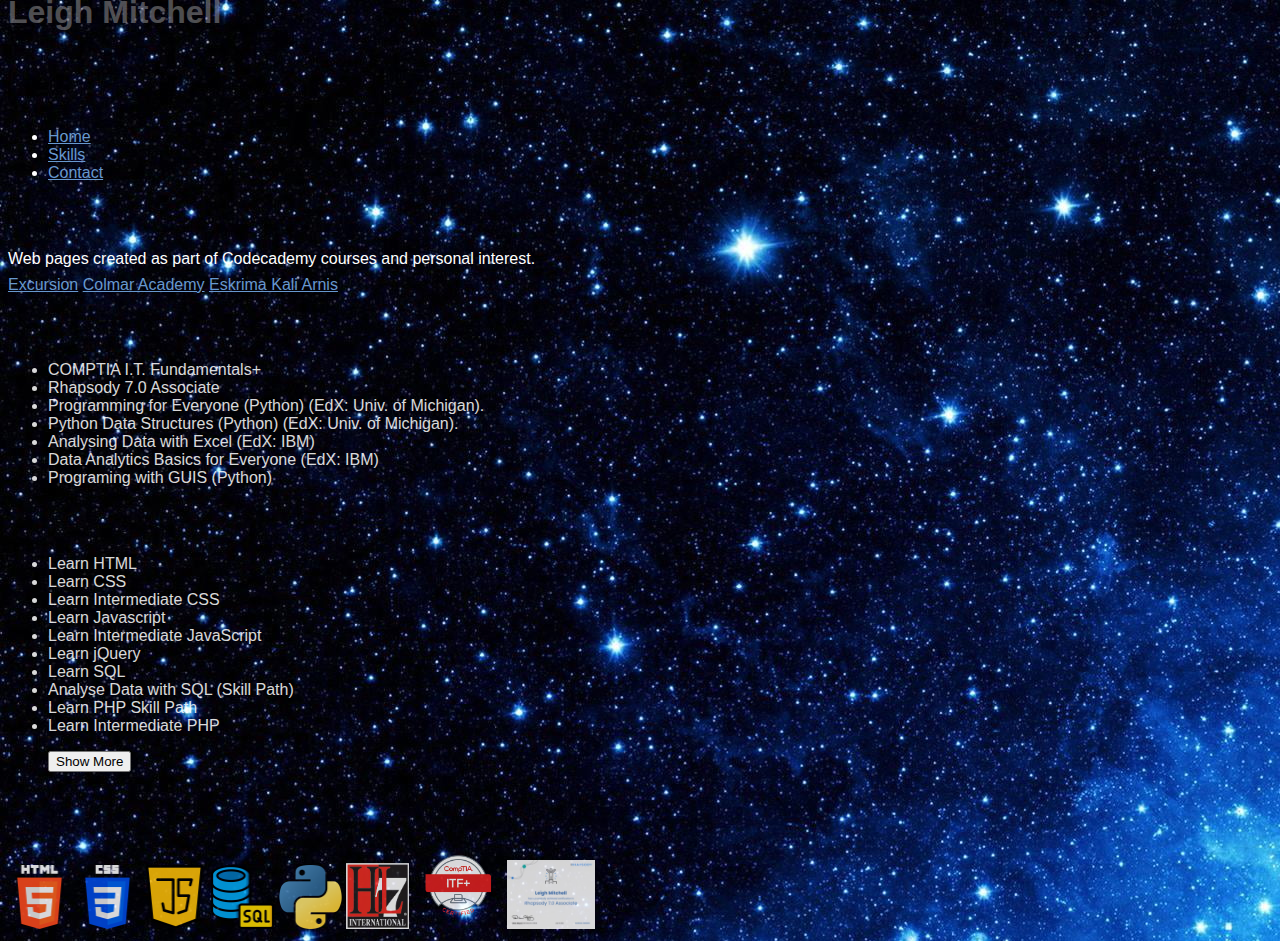
<file: index.html>
<!DOCTYPE html>
<html lang="en">
    <head>
        <meta charset="UTF-8">
        <meta http-equiv="X-UA-Compatible" content="IE=edge">
        <meta name="viewport" content="width=device-width, initial-scale=1.0">
        <meta name="keywords" content="Portfolio">
        <meta name="description" content="Webpage for portfolio project">
        <link href="CSS/main.css" type="text/css" rel="stylesheet">
        <link rel="stylesheet" href="./jquery-ui-1.13.2.custom/jquery-ui.min.css">
        <script src="./jquery-ui-1.13.2.custom/external/jquery/jquery.js"></script>
        <script src="./jquery-ui-1.13.2.custom/jquery-ui.js"></script>
        <title>Portfolio Project</title>
    </head>

    <body>
        <header>
            <h1 id="name">Leigh Mitchell</h1>
            <h2 class="headings">Portfolio Project</h2>
        </header>

        <nav>
            <ul>
                <li><a href="./index.html">Home</a></li>
                <li><a href="./skills.html">Skills</a></li>
                <li><a href="./contact.html">Contact</a></li>
            </ul>
        </nav>

        <div>
            <h2 class="headings">Links</h2>
            <p>Web pages created as part of Codecademy courses and personal interest.</p>
            <a href="https://ldwm.github.io/git_excursion/">Excursion</a>

            <a href="https://ldwm.github.io/ColmarAcademy/">Colmar Academy</a>

            <a href="https://ldwm.github.io/EskrimaKaliArnis/">Eskrima Kali Arnis</a>
        </div>

        <div>
            <h2 class="headings">IT Qualifications</h2>
            <ul class="mainList">
                <li>COMPTIA I.T. Fundamentals+</li>
                <li>Rhapsody 7.0 Associate</li>
                <li>Programming for Everyone (Python) (EdX: Univ. of Michigan).</li>
                <li>Python Data Structures (Python) (EdX: Univ. of Michigan).</li>
                <li>Analysing Data with Excel (EdX: IBM)</li>
                <li>Data Analytics Basics for Everyone (EdX: IBM)</li>
                <li>Programing with GUIS (Python)</li>
            </ul>
        </div>

        <div>
            <h2 class="headings">Codecademy Courses</h2>
            <ul class="mainList">
                <li>Learn HTML</li>
                <li>Learn CSS</li>
                <li>Learn Intermediate CSS</li>
                <li>Learn Javascript</li>
                <li>Learn Intermediate JavaScript</li>
                <li>Learn jQuery</li>
                <li>Learn SQL</li>
                <li>Analyse Data with SQL (Skill Path)</li>
                <li>Learn PHP Skill Path</li>
                <li>Learn Intermediate PHP</li>
            </ul>
            <button id="moreCoursesBtn" class="togglebtn">Show More</button>
            <ul id="moreCodecademycourses">
                <li>Building Interactive JavaScript Websites Course</li>
                <li>Learn JavaScript: Asynchronous Programming</li>
                <li>Learn CSS: Transitions and Animations</li>
                <li>Learn Color Design</li>
                <li>Intro to Generative AI</li>
                <li>How to Analyze Business Metrics with SQL Course</li>
            </ul>
        </div>

        <div>
            <h2 class="headings">Skills</h2>
            <div class="mainList">
                <img src="./Resources/html-5.png" class="langlogo" alt="HTML5 Logo" title="HTML5">
                <img src="./Resources/css-3.png" class="langlogo" alt="CSS3 Logo" title="CSS">
                <img src="./Resources/java-script (1).png" class="langlogo" alt="JavaScript Logo" title="JavaScript">
                <img src="./Resources/database.png" class="langlogo" alt="SQL Logo" title="SQL">
                <img src="./Resources/python.png" class="langlogo" alt="Python Logo" title="Python">
                <img src="./Resources/hl7logo.png" class="langlogo" alt="HL7 Logo" title="HL7">
                <img src="./Resources/comptia-it-fundamentals-itf-certification.png" id="comptialogo" alt="Comptia ITF+ Logo" title="Comptia ITF+">
                <img src="./Resources/RhapsodyCert.png" id="RhapsodyLogo" alt="Rhapsody 7.0 Certificate" title="Rhapsody 7.0 Certified">
            </div>
        </div>

        <script type="text/javascript" src="./Javascript/main.js"></script>
    </body>

</html>
</file>
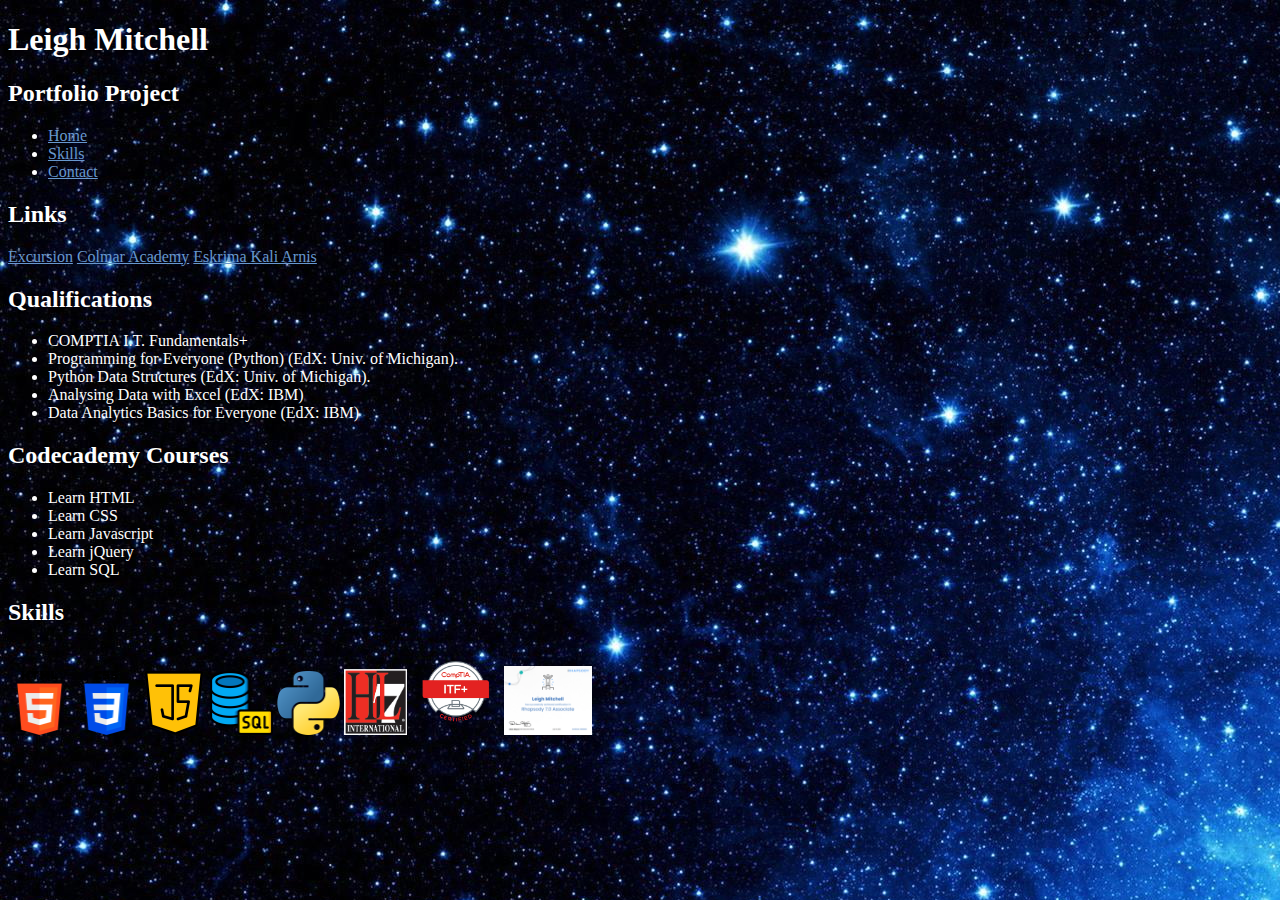
<file: git_portfolio/index.html>
<!DOCTYPE html>
<html lang="en">
    <head>
        <meta charset="UTF-8">
        <meta http-equiv="X-UA-Compatible" content="IE=edge">
        <meta name="viewport" content="width=device-width, initial-scale=1.0">
        <meta name="keywords" content="Portfolio">
        <meta name="description" content="Webpage for portfolio project">
        <link href="CSS/main.css" type="text/css" rel="stylesheet">
        <title>Portfolio Project</title>
    </head>

    <body>
        <header>
            <h1>Leigh Mitchell</h1>
            <h2>Portfolio Project</h2>
        </header>

        <nav>
            <ul>
                <li><a href="./index.html">Home</a></li>
                <li><a href="./skills.html">Skills</a></li>
                <li><a href="./contact.html">Contact</a></li>
            </ul>
        </nav>

        <div>
            <h2>Links</h2>
        <a href="https://ldwm.github.io/git_excursion/">Excursion</a>

        <a href="https://ldwm.github.io/ColmarAcademy/">Colmar Academy</a>

        <a href="https://ldwm.github.io/EskrimaKaliArnis/">Eskrima Kali Arnis</a>
        </div>

        <div>
            <h2>Qualifications</h2>
            <ul>
                <li>COMPTIA I.T. Fundamentals+</li>
                <li>Programming for Everyone (Python) (EdX: Univ. of Michigan).</li>
                <li>Python Data Structures (EdX: Univ. of Michigan).</li>
                <li>Analysing Data with Excel (EdX: IBM)</li>
                <li>Data Analytics Basics for Everyone (EdX: IBM)</li>
            </ul>
        </div>

        <div>
            <h2>Codecademy Courses</h2>
            <ul>
                <li>Learn HTML</li>
                <li>Learn CSS</li>
                <li>Learn Javascript</li>
                <li>Learn jQuery</li>
                <li>Learn SQL</li>
            </ul>
        </div>

        <div>
            <h2>Skills</h2>
            <div>
                <img src="./Resources/html-5.png" class="langlogo">
                <img src="./Resources/css-3.png" class="langlogo">
                <img src="./Resources/java-script (1).png" class="langlogo">
                <img src="./Resources/database.png" class="langlogo">
                <img src="./Resources/python.png" class="langlogo">
                <img src="./Resources/hl7logo.png" class="langlogo">
                <img src="./Resources/comptia-it-fundamentals-itf-certification.png" id="comptialogo">
                <img src="./Resources/RhapsodyCert.png" id="RhapsodyLogo">
            </div>
        </div>


    </body>

</html>
</file>
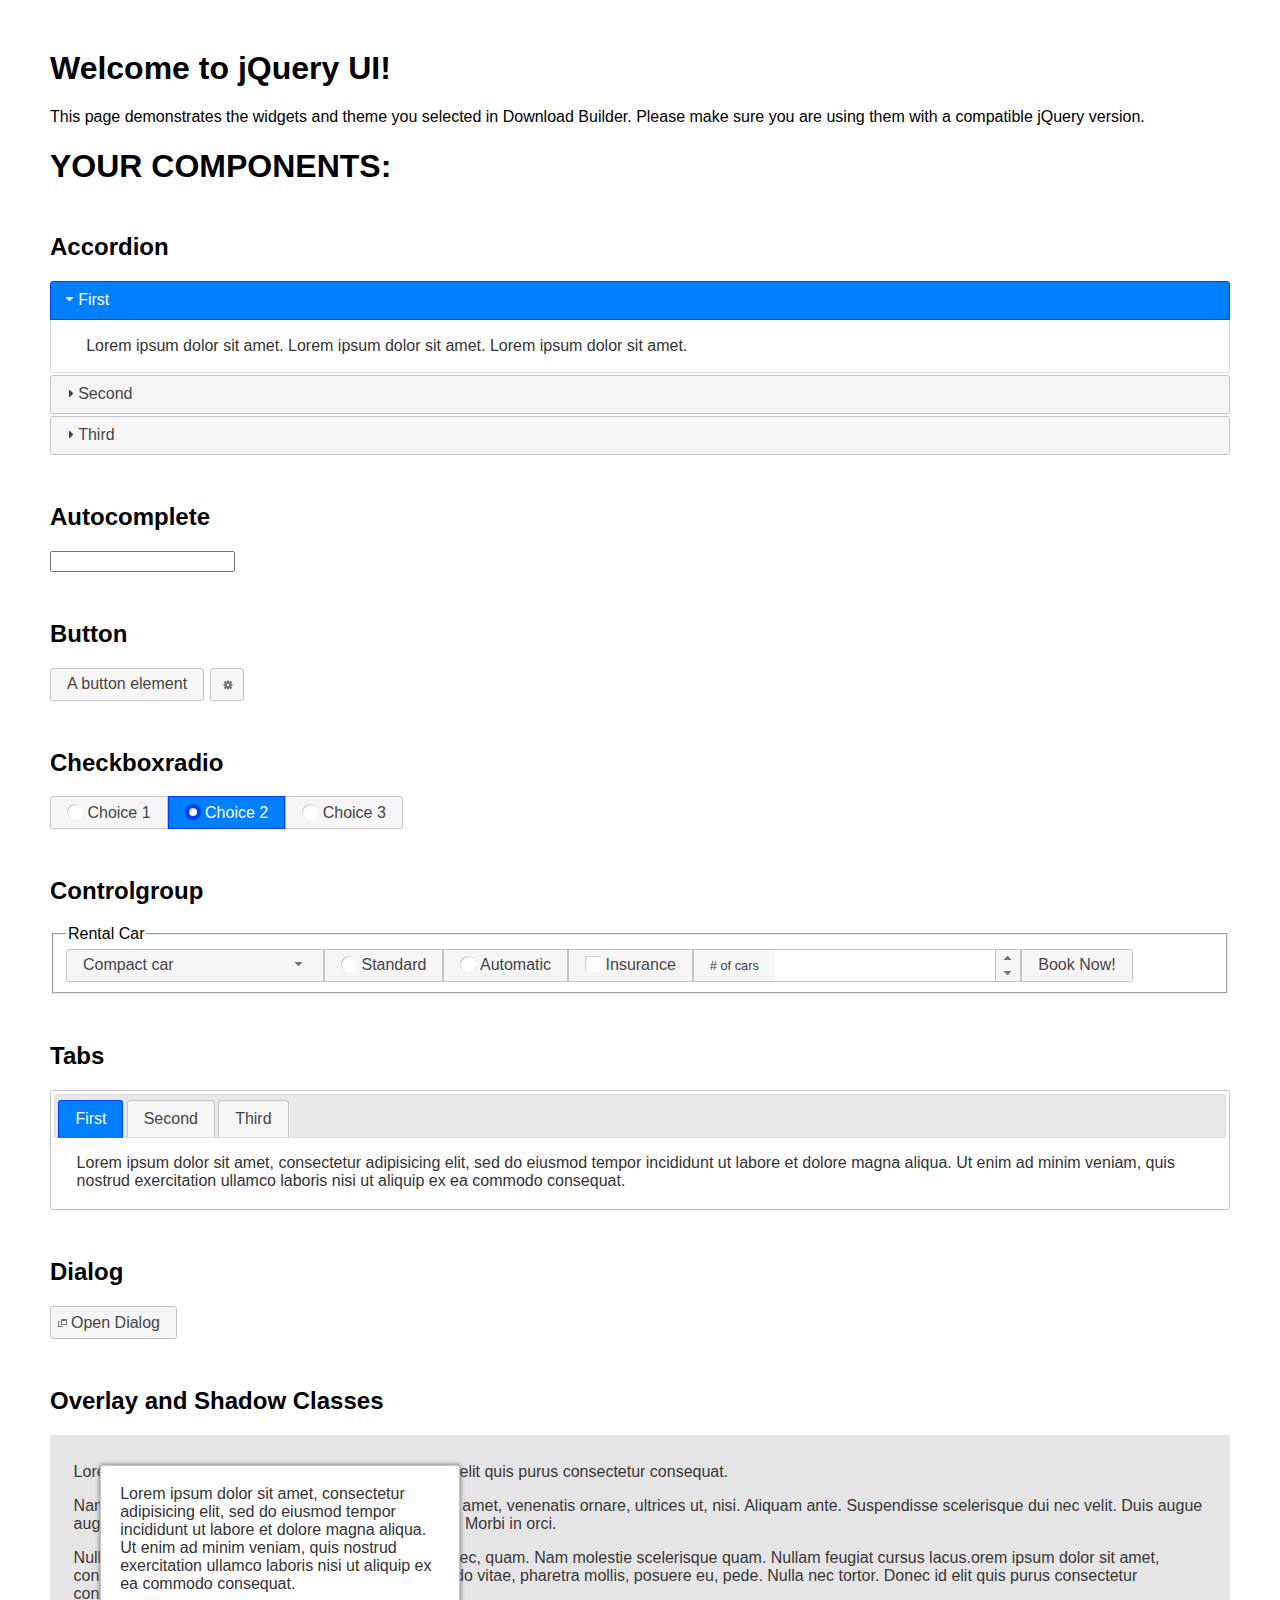
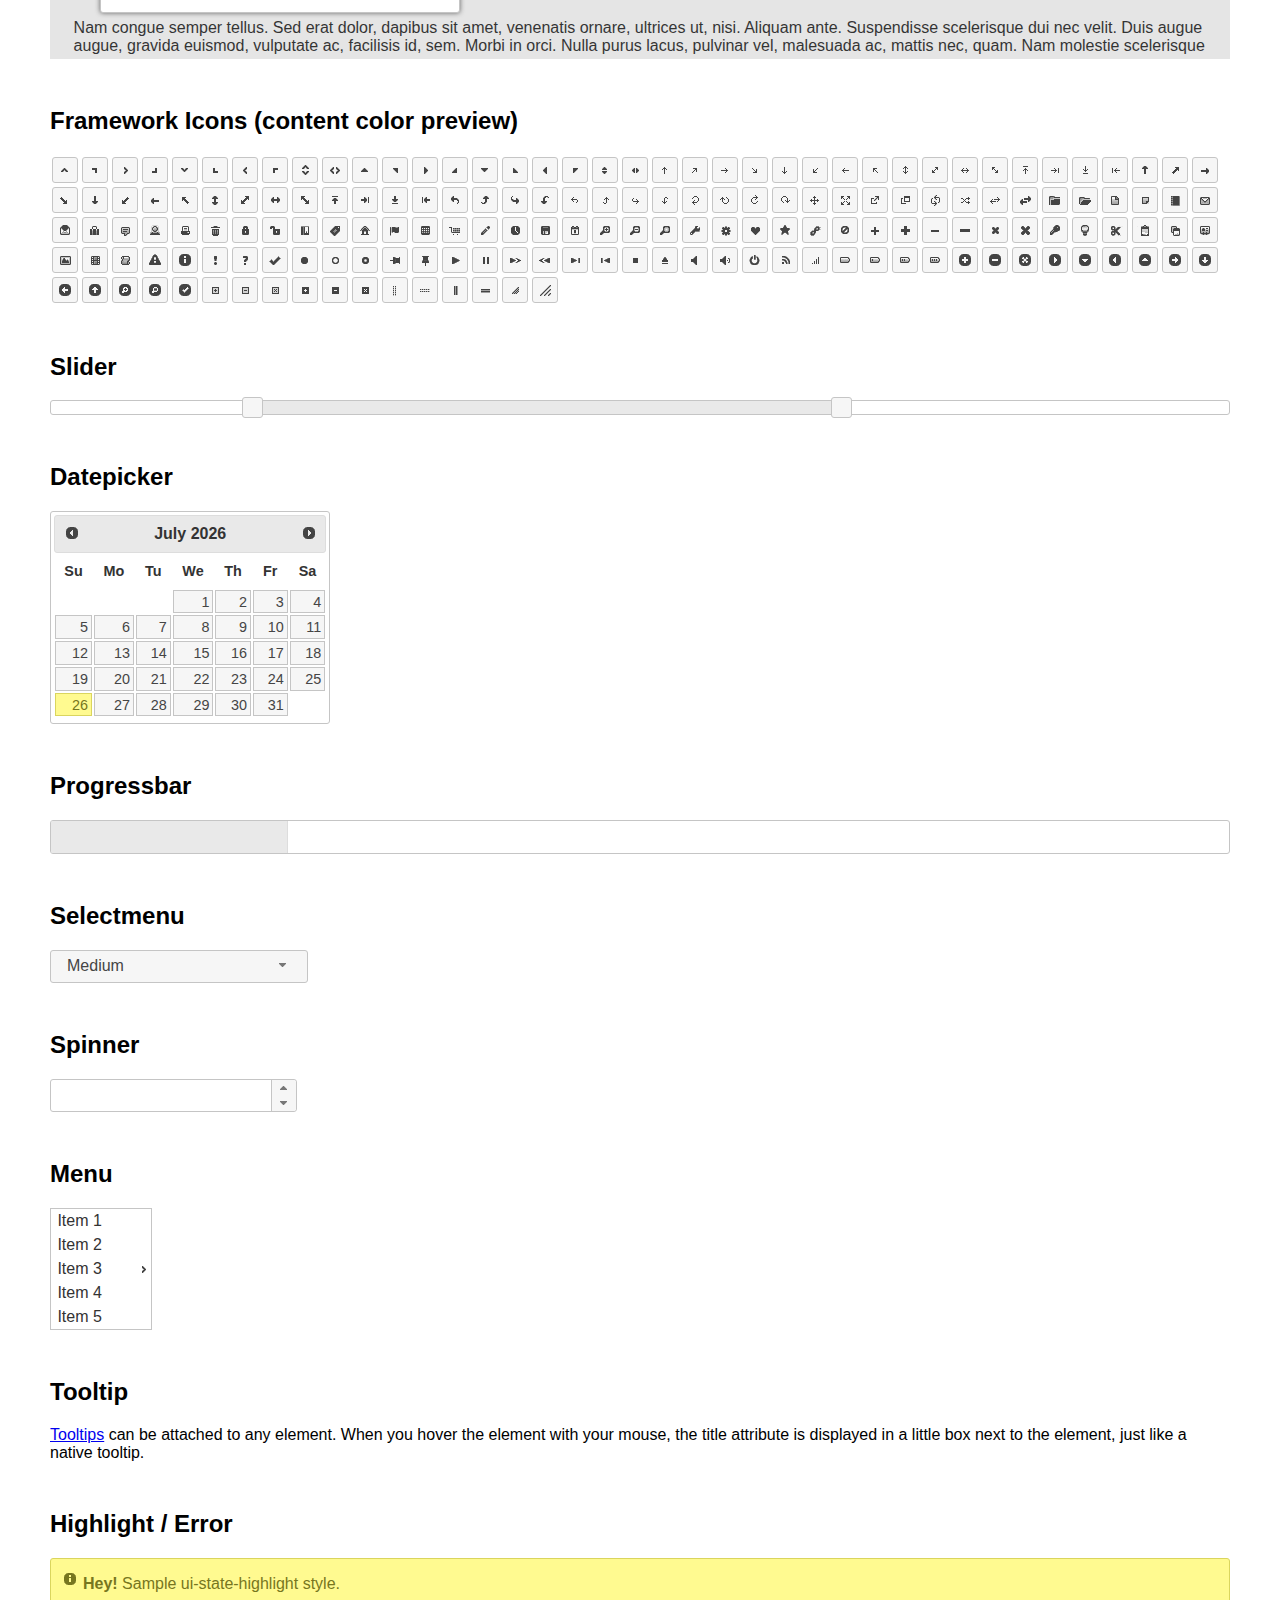
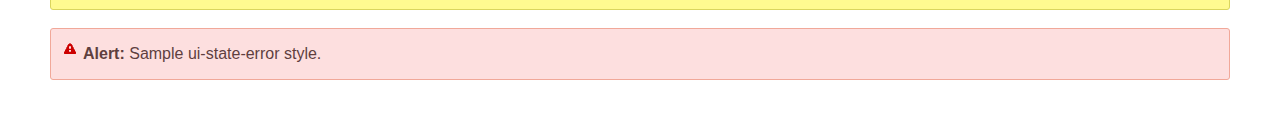
<file: jquery-ui-1.13.2.custom/index.html>
<!doctype html>
<html lang="us">
<head>
	<meta charset="utf-8">
	<title>jQuery UI Example Page</title>
	<link href="jquery-ui.css" rel="stylesheet">
	<style>
	body{
		font-family: "Trebuchet MS", sans-serif;
		margin: 50px;
	}
	.demoHeaders {
		margin-top: 2em;
	}
	#dialog-link {
		padding: .4em 1em .4em 20px;
		text-decoration: none;
		position: relative;
	}
	#dialog-link span.ui-icon {
		margin: 0 5px 0 0;
		position: absolute;
		left: .2em;
		top: 50%;
		margin-top: -8px;
	}
	#icons {
		margin: 0;
		padding: 0;
	}
	#icons li {
		margin: 2px;
		position: relative;
		padding: 4px 0;
		cursor: pointer;
		float: left;
		list-style: none;
	}
	#icons span.ui-icon {
		float: left;
		margin: 0 4px;
	}
	.fakewindowcontain .ui-widget-overlay {
		position: absolute;
	}
	select {
		width: 200px;
	}
	</style>
</head>
<body>

<h1>Welcome to jQuery UI!</h1>

<div class="ui-widget">
	<p>This page demonstrates the widgets and theme you selected in Download Builder. Please make sure you are using them with a compatible jQuery version.</p>
</div>

<h1>YOUR COMPONENTS:</h1>

<!-- Accordion -->
<h2 class="demoHeaders">Accordion</h2>
<div id="accordion">
	<h3>First</h3>
	<div>Lorem ipsum dolor sit amet. Lorem ipsum dolor sit amet. Lorem ipsum dolor sit amet.</div>
	<h3>Second</h3>
	<div>Phasellus mattis tincidunt nibh.</div>
	<h3>Third</h3>
	<div>Nam dui erat, auctor a, dignissim quis.</div>
</div>

<!-- Autocomplete -->
<h2 class="demoHeaders">Autocomplete</h2>
<div>
	<input id="autocomplete" title="type &quot;a&quot;">
</div>

<!-- Button -->
<h2 class="demoHeaders">Button</h2>
<button id="button">A button element</button>
<button id="button-icon">An icon-only button</button>

<!-- Checkboxradio -->
<h2 class="demoHeaders">Checkboxradio</h2>
<form style="margin-top: 1em;">
	<div id="radioset">
		<input type="radio" id="radio1" name="radio"><label for="radio1">Choice 1</label>
		<input type="radio" id="radio2" name="radio" checked="checked"><label for="radio2">Choice 2</label>
		<input type="radio" id="radio3" name="radio"><label for="radio3">Choice 3</label>
	</div>
</form>

<!-- Controlgroup -->
<h2 class="demoHeaders">Controlgroup</h2>
<fieldset>
	<legend>Rental Car</legend>
	<div id="controlgroup">
		<select id="car-type">
			<option>Compact car</option>
			<option>Midsize car</option>
			<option>Full size car</option>
			<option>SUV</option>
			<option>Luxury</option>
			<option>Truck</option>
			<option>Van</option>
		</select>
		<label for="transmission-standard">Standard</label>
		<input type="radio" name="transmission" id="transmission-standard">
		<label for="transmission-automatic">Automatic</label>
		<input type="radio" name="transmission" id="transmission-automatic">
		<label for="insurance">Insurance</label>
		<input type="checkbox" name="insurance" id="insurance">
		<label for="horizontal-spinner" class="ui-controlgroup-label"># of cars</label>
		<input id="horizontal-spinner" class="ui-spinner-input">
		<button>Book Now!</button>
	</div>
</fieldset>

<!-- Tabs -->
<h2 class="demoHeaders">Tabs</h2>
<div id="tabs">
	<ul>
		<li><a href="#tabs-1">First</a></li>
		<li><a href="#tabs-2">Second</a></li>
		<li><a href="#tabs-3">Third</a></li>
	</ul>
	<div id="tabs-1">Lorem ipsum dolor sit amet, consectetur adipisicing elit, sed do eiusmod tempor incididunt ut labore et dolore magna aliqua. Ut enim ad minim veniam, quis nostrud exercitation ullamco laboris nisi ut aliquip ex ea commodo consequat.</div>
	<div id="tabs-2">Phasellus mattis tincidunt nibh. Cras orci urna, blandit id, pretium vel, aliquet ornare, felis. Maecenas scelerisque sem non nisl. Fusce sed lorem in enim dictum bibendum.</div>
	<div id="tabs-3">Nam dui erat, auctor a, dignissim quis, sollicitudin eu, felis. Pellentesque nisi urna, interdum eget, sagittis et, consequat vestibulum, lacus. Mauris porttitor ullamcorper augue.</div>
</div>

<h2 class="demoHeaders">Dialog</h2>
<p>
	<button id="dialog-link" class="ui-button ui-corner-all ui-widget">
		<span class="ui-icon ui-icon-newwin"></span>Open Dialog
	</button>
</p>

<h2 class="demoHeaders">Overlay and Shadow Classes</h2>
<div style="position: relative; width: 96%; height: 200px; padding:1% 2%; overflow:hidden;" class="fakewindowcontain">
	<p>Lorem ipsum dolor sit amet,  Nulla nec tortor. Donec id elit quis purus consectetur consequat. </p><p>Nam congue semper tellus. Sed erat dolor, dapibus sit amet, venenatis ornare, ultrices ut, nisi. Aliquam ante. Suspendisse scelerisque dui nec velit. Duis augue augue, gravida euismod, vulputate ac, facilisis id, sem. Morbi in orci. </p><p>Nulla purus lacus, pulvinar vel, malesuada ac, mattis nec, quam. Nam molestie scelerisque quam. Nullam feugiat cursus lacus.orem ipsum dolor sit amet, consectetur adipiscing elit. Donec libero risus, commodo vitae, pharetra mollis, posuere eu, pede. Nulla nec tortor. Donec id elit quis purus consectetur consequat. </p><p>Nam congue semper tellus. Sed erat dolor, dapibus sit amet, venenatis ornare, ultrices ut, nisi. Aliquam ante. Suspendisse scelerisque dui nec velit. Duis augue augue, gravida euismod, vulputate ac, facilisis id, sem. Morbi in orci. Nulla purus lacus, pulvinar vel, malesuada ac, mattis nec, quam. Nam molestie scelerisque quam. </p><p>Nullam feugiat cursus lacus.orem ipsum dolor sit amet, consectetur adipiscing elit. Donec libero risus, commodo vitae, pharetra mollis, posuere eu, pede. Nulla nec tortor. Donec id elit quis purus consectetur consequat. Nam congue semper tellus. Sed erat dolor, dapibus sit amet, venenatis ornare, ultrices ut, nisi. Aliquam ante. </p><p>Suspendisse scelerisque dui nec velit. Duis augue augue, gravida euismod, vulputate ac, facilisis id, sem. Morbi in orci. Nulla purus lacus, pulvinar vel, malesuada ac, mattis nec, quam. Nam molestie scelerisque quam. Nullam feugiat cursus lacus.orem ipsum dolor sit amet, consectetur adipiscing elit. Donec libero risus, commodo vitae, pharetra mollis, posuere eu, pede. Nulla nec tortor. Donec id elit quis purus consectetur consequat. Nam congue semper tellus. Sed erat dolor, dapibus sit amet, venenatis ornare, ultrices ut, nisi. </p>

	<!-- ui-dialog -->
	<div class="ui-widget-overlay ui-front"></div>
	<div style="position: absolute; width: 320px; left: 50px; top: 30px; padding: 1.2em" class="ui-widget ui-front ui-widget-content ui-corner-all ui-widget-shadow">
		Lorem ipsum dolor sit amet, consectetur adipisicing elit, sed do eiusmod tempor incididunt ut labore et dolore magna aliqua. Ut enim ad minim veniam, quis nostrud exercitation ullamco laboris nisi ut aliquip ex ea commodo consequat.
	</div>

</div>

<!-- ui-dialog -->
<div id="dialog" title="Dialog Title">
	<p>Lorem ipsum dolor sit amet, consectetur adipisicing elit, sed do eiusmod tempor incididunt ut labore et dolore magna aliqua. Ut enim ad minim veniam, quis nostrud exercitation ullamco laboris nisi ut aliquip ex ea commodo consequat.</p>
</div>


<h2 class="demoHeaders">Framework Icons (content color preview)</h2>
<ul id="icons" class="ui-widget ui-helper-clearfix">
	<li class="ui-state-default ui-corner-all" title=".ui-icon-caret-1-n"><span class="ui-icon ui-icon-caret-1-n"></span></li>
	<li class="ui-state-default ui-corner-all" title=".ui-icon-caret-1-ne"><span class="ui-icon ui-icon-caret-1-ne"></span></li>
	<li class="ui-state-default ui-corner-all" title=".ui-icon-caret-1-e"><span class="ui-icon ui-icon-caret-1-e"></span></li>
	<li class="ui-state-default ui-corner-all" title=".ui-icon-caret-1-se"><span class="ui-icon ui-icon-caret-1-se"></span></li>
	<li class="ui-state-default ui-corner-all" title=".ui-icon-caret-1-s"><span class="ui-icon ui-icon-caret-1-s"></span></li>
	<li class="ui-state-default ui-corner-all" title=".ui-icon-caret-1-sw"><span class="ui-icon ui-icon-caret-1-sw"></span></li>
	<li class="ui-state-default ui-corner-all" title=".ui-icon-caret-1-w"><span class="ui-icon ui-icon-caret-1-w"></span></li>
	<li class="ui-state-default ui-corner-all" title=".ui-icon-caret-1-nw"><span class="ui-icon ui-icon-caret-1-nw"></span></li>
	<li class="ui-state-default ui-corner-all" title=".ui-icon-caret-2-n-s"><span class="ui-icon ui-icon-caret-2-n-s"></span></li>
	<li class="ui-state-default ui-corner-all" title=".ui-icon-caret-2-e-w"><span class="ui-icon ui-icon-caret-2-e-w"></span></li>
	<li class="ui-state-default ui-corner-all" title=".ui-icon-triangle-1-n"><span class="ui-icon ui-icon-triangle-1-n"></span></li>
	<li class="ui-state-default ui-corner-all" title=".ui-icon-triangle-1-ne"><span class="ui-icon ui-icon-triangle-1-ne"></span></li>
	<li class="ui-state-default ui-corner-all" title=".ui-icon-triangle-1-e"><span class="ui-icon ui-icon-triangle-1-e"></span></li>
	<li class="ui-state-default ui-corner-all" title=".ui-icon-triangle-1-se"><span class="ui-icon ui-icon-triangle-1-se"></span></li>
	<li class="ui-state-default ui-corner-all" title=".ui-icon-triangle-1-s"><span class="ui-icon ui-icon-triangle-1-s"></span></li>
	<li class="ui-state-default ui-corner-all" title=".ui-icon-triangle-1-sw"><span class="ui-icon ui-icon-triangle-1-sw"></span></li>
	<li class="ui-state-default ui-corner-all" title=".ui-icon-triangle-1-w"><span class="ui-icon ui-icon-triangle-1-w"></span></li>
	<li class="ui-state-default ui-corner-all" title=".ui-icon-triangle-1-nw"><span class="ui-icon ui-icon-triangle-1-nw"></span></li>
	<li class="ui-state-default ui-corner-all" title=".ui-icon-triangle-2-n-s"><span class="ui-icon ui-icon-triangle-2-n-s"></span></li>
	<li class="ui-state-default ui-corner-all" title=".ui-icon-triangle-2-e-w"><span class="ui-icon ui-icon-triangle-2-e-w"></span></li>
	<li class="ui-state-default ui-corner-all" title=".ui-icon-arrow-1-n"><span class="ui-icon ui-icon-arrow-1-n"></span></li>
	<li class="ui-state-default ui-corner-all" title=".ui-icon-arrow-1-ne"><span class="ui-icon ui-icon-arrow-1-ne"></span></li>
	<li class="ui-state-default ui-corner-all" title=".ui-icon-arrow-1-e"><span class="ui-icon ui-icon-arrow-1-e"></span></li>
	<li class="ui-state-default ui-corner-all" title=".ui-icon-arrow-1-se"><span class="ui-icon ui-icon-arrow-1-se"></span></li>
	<li class="ui-state-default ui-corner-all" title=".ui-icon-arrow-1-s"><span class="ui-icon ui-icon-arrow-1-s"></span></li>
	<li class="ui-state-default ui-corner-all" title=".ui-icon-arrow-1-sw"><span class="ui-icon ui-icon-arrow-1-sw"></span></li>
	<li class="ui-state-default ui-corner-all" title=".ui-icon-arrow-1-w"><span class="ui-icon ui-icon-arrow-1-w"></span></li>
	<li class="ui-state-default ui-corner-all" title=".ui-icon-arrow-1-nw"><span class="ui-icon ui-icon-arrow-1-nw"></span></li>
	<li class="ui-state-default ui-corner-all" title=".ui-icon-arrow-2-n-s"><span class="ui-icon ui-icon-arrow-2-n-s"></span></li>
	<li class="ui-state-default ui-corner-all" title=".ui-icon-arrow-2-ne-sw"><span class="ui-icon ui-icon-arrow-2-ne-sw"></span></li>
	<li class="ui-state-default ui-corner-all" title=".ui-icon-arrow-2-e-w"><span class="ui-icon ui-icon-arrow-2-e-w"></span></li>
	<li class="ui-state-default ui-corner-all" title=".ui-icon-arrow-2-se-nw"><span class="ui-icon ui-icon-arrow-2-se-nw"></span></li>
	<li class="ui-state-default ui-corner-all" title=".ui-icon-arrowstop-1-n"><span class="ui-icon ui-icon-arrowstop-1-n"></span></li>
	<li class="ui-state-default ui-corner-all" title=".ui-icon-arrowstop-1-e"><span class="ui-icon ui-icon-arrowstop-1-e"></span></li>
	<li class="ui-state-default ui-corner-all" title=".ui-icon-arrowstop-1-s"><span class="ui-icon ui-icon-arrowstop-1-s"></span></li>
	<li class="ui-state-default ui-corner-all" title=".ui-icon-arrowstop-1-w"><span class="ui-icon ui-icon-arrowstop-1-w"></span></li>
	<li class="ui-state-default ui-corner-all" title=".ui-icon-arrowthick-1-n"><span class="ui-icon ui-icon-arrowthick-1-n"></span></li>
	<li class="ui-state-default ui-corner-all" title=".ui-icon-arrowthick-1-ne"><span class="ui-icon ui-icon-arrowthick-1-ne"></span></li>
	<li class="ui-state-default ui-corner-all" title=".ui-icon-arrowthick-1-e"><span class="ui-icon ui-icon-arrowthick-1-e"></span></li>
	<li class="ui-state-default ui-corner-all" title=".ui-icon-arrowthick-1-se"><span class="ui-icon ui-icon-arrowthick-1-se"></span></li>
	<li class="ui-state-default ui-corner-all" title=".ui-icon-arrowthick-1-s"><span class="ui-icon ui-icon-arrowthick-1-s"></span></li>
	<li class="ui-state-default ui-corner-all" title=".ui-icon-arrowthick-1-sw"><span class="ui-icon ui-icon-arrowthick-1-sw"></span></li>
	<li class="ui-state-default ui-corner-all" title=".ui-icon-arrowthick-1-w"><span class="ui-icon ui-icon-arrowthick-1-w"></span></li>
	<li class="ui-state-default ui-corner-all" title=".ui-icon-arrowthick-1-nw"><span class="ui-icon ui-icon-arrowthick-1-nw"></span></li>
	<li class="ui-state-default ui-corner-all" title=".ui-icon-arrowthick-2-n-s"><span class="ui-icon ui-icon-arrowthick-2-n-s"></span></li>
	<li class="ui-state-default ui-corner-all" title=".ui-icon-arrowthick-2-ne-sw"><span class="ui-icon ui-icon-arrowthick-2-ne-sw"></span></li>
	<li class="ui-state-default ui-corner-all" title=".ui-icon-arrowthick-2-e-w"><span class="ui-icon ui-icon-arrowthick-2-e-w"></span></li>
	<li class="ui-state-default ui-corner-all" title=".ui-icon-arrowthick-2-se-nw"><span class="ui-icon ui-icon-arrowthick-2-se-nw"></span></li>
	<li class="ui-state-default ui-corner-all" title=".ui-icon-arrowthickstop-1-n"><span class="ui-icon ui-icon-arrowthickstop-1-n"></span></li>
	<li class="ui-state-default ui-corner-all" title=".ui-icon-arrowthickstop-1-e"><span class="ui-icon ui-icon-arrowthickstop-1-e"></span></li>
	<li class="ui-state-default ui-corner-all" title=".ui-icon-arrowthickstop-1-s"><span class="ui-icon ui-icon-arrowthickstop-1-s"></span></li>
	<li class="ui-state-default ui-corner-all" title=".ui-icon-arrowthickstop-1-w"><span class="ui-icon ui-icon-arrowthickstop-1-w"></span></li>
	<li class="ui-state-default ui-corner-all" title=".ui-icon-arrowreturnthick-1-w"><span class="ui-icon ui-icon-arrowreturnthick-1-w"></span></li>
	<li class="ui-state-default ui-corner-all" title=".ui-icon-arrowreturnthick-1-n"><span class="ui-icon ui-icon-arrowreturnthick-1-n"></span></li>
	<li class="ui-state-default ui-corner-all" title=".ui-icon-arrowreturnthick-1-e"><span class="ui-icon ui-icon-arrowreturnthick-1-e"></span></li>
	<li class="ui-state-default ui-corner-all" title=".ui-icon-arrowreturnthick-1-s"><span class="ui-icon ui-icon-arrowreturnthick-1-s"></span></li>
	<li class="ui-state-default ui-corner-all" title=".ui-icon-arrowreturn-1-w"><span class="ui-icon ui-icon-arrowreturn-1-w"></span></li>
	<li class="ui-state-default ui-corner-all" title=".ui-icon-arrowreturn-1-n"><span class="ui-icon ui-icon-arrowreturn-1-n"></span></li>
	<li class="ui-state-default ui-corner-all" title=".ui-icon-arrowreturn-1-e"><span class="ui-icon ui-icon-arrowreturn-1-e"></span></li>
	<li class="ui-state-default ui-corner-all" title=".ui-icon-arrowreturn-1-s"><span class="ui-icon ui-icon-arrowreturn-1-s"></span></li>
	<li class="ui-state-default ui-corner-all" title=".ui-icon-arrowrefresh-1-w"><span class="ui-icon ui-icon-arrowrefresh-1-w"></span></li>
	<li class="ui-state-default ui-corner-all" title=".ui-icon-arrowrefresh-1-n"><span class="ui-icon ui-icon-arrowrefresh-1-n"></span></li>
	<li class="ui-state-default ui-corner-all" title=".ui-icon-arrowrefresh-1-e"><span class="ui-icon ui-icon-arrowrefresh-1-e"></span></li>
	<li class="ui-state-default ui-corner-all" title=".ui-icon-arrowrefresh-1-s"><span class="ui-icon ui-icon-arrowrefresh-1-s"></span></li>
	<li class="ui-state-default ui-corner-all" title=".ui-icon-arrow-4"><span class="ui-icon ui-icon-arrow-4"></span></li>
	<li class="ui-state-default ui-corner-all" title=".ui-icon-arrow-4-diag"><span class="ui-icon ui-icon-arrow-4-diag"></span></li>
	<li class="ui-state-default ui-corner-all" title=".ui-icon-extlink"><span class="ui-icon ui-icon-extlink"></span></li>
	<li class="ui-state-default ui-corner-all" title=".ui-icon-newwin"><span class="ui-icon ui-icon-newwin"></span></li>
	<li class="ui-state-default ui-corner-all" title=".ui-icon-refresh"><span class="ui-icon ui-icon-refresh"></span></li>
	<li class="ui-state-default ui-corner-all" title=".ui-icon-shuffle"><span class="ui-icon ui-icon-shuffle"></span></li>
	<li class="ui-state-default ui-corner-all" title=".ui-icon-transfer-e-w"><span class="ui-icon ui-icon-transfer-e-w"></span></li>
	<li class="ui-state-default ui-corner-all" title=".ui-icon-transferthick-e-w"><span class="ui-icon ui-icon-transferthick-e-w"></span></li>
	<li class="ui-state-default ui-corner-all" title=".ui-icon-folder-collapsed"><span class="ui-icon ui-icon-folder-collapsed"></span></li>
	<li class="ui-state-default ui-corner-all" title=".ui-icon-folder-open"><span class="ui-icon ui-icon-folder-open"></span></li>
	<li class="ui-state-default ui-corner-all" title=".ui-icon-document"><span class="ui-icon ui-icon-document"></span></li>
	<li class="ui-state-default ui-corner-all" title=".ui-icon-document-b"><span class="ui-icon ui-icon-document-b"></span></li>
	<li class="ui-state-default ui-corner-all" title=".ui-icon-note"><span class="ui-icon ui-icon-note"></span></li>
	<li class="ui-state-default ui-corner-all" title=".ui-icon-mail-closed"><span class="ui-icon ui-icon-mail-closed"></span></li>
	<li class="ui-state-default ui-corner-all" title=".ui-icon-mail-open"><span class="ui-icon ui-icon-mail-open"></span></li>
	<li class="ui-state-default ui-corner-all" title=".ui-icon-suitcase"><span class="ui-icon ui-icon-suitcase"></span></li>
	<li class="ui-state-default ui-corner-all" title=".ui-icon-comment"><span class="ui-icon ui-icon-comment"></span></li>
	<li class="ui-state-default ui-corner-all" title=".ui-icon-person"><span class="ui-icon ui-icon-person"></span></li>
	<li class="ui-state-default ui-corner-all" title=".ui-icon-print"><span class="ui-icon ui-icon-print"></span></li>
	<li class="ui-state-default ui-corner-all" title=".ui-icon-trash"><span class="ui-icon ui-icon-trash"></span></li>
	<li class="ui-state-default ui-corner-all" title=".ui-icon-locked"><span class="ui-icon ui-icon-locked"></span></li>
	<li class="ui-state-default ui-corner-all" title=".ui-icon-unlocked"><span class="ui-icon ui-icon-unlocked"></span></li>
	<li class="ui-state-default ui-corner-all" title=".ui-icon-bookmark"><span class="ui-icon ui-icon-bookmark"></span></li>
	<li class="ui-state-default ui-corner-all" title=".ui-icon-tag"><span class="ui-icon ui-icon-tag"></span></li>
	<li class="ui-state-default ui-corner-all" title=".ui-icon-home"><span class="ui-icon ui-icon-home"></span></li>
	<li class="ui-state-default ui-corner-all" title=".ui-icon-flag"><span class="ui-icon ui-icon-flag"></span></li>
	<li class="ui-state-default ui-corner-all" title=".ui-icon-calculator"><span class="ui-icon ui-icon-calculator"></span></li>
	<li class="ui-state-default ui-corner-all" title=".ui-icon-cart"><span class="ui-icon ui-icon-cart"></span></li>
	<li class="ui-state-default ui-corner-all" title=".ui-icon-pencil"><span class="ui-icon ui-icon-pencil"></span></li>
	<li class="ui-state-default ui-corner-all" title=".ui-icon-clock"><span class="ui-icon ui-icon-clock"></span></li>
	<li class="ui-state-default ui-corner-all" title=".ui-icon-disk"><span class="ui-icon ui-icon-disk"></span></li>
	<li class="ui-state-default ui-corner-all" title=".ui-icon-calendar"><span class="ui-icon ui-icon-calendar"></span></li>
	<li class="ui-state-default ui-corner-all" title=".ui-icon-zoomin"><span class="ui-icon ui-icon-zoomin"></span></li>
	<li class="ui-state-default ui-corner-all" title=".ui-icon-zoomout"><span class="ui-icon ui-icon-zoomout"></span></li>
	<li class="ui-state-default ui-corner-all" title=".ui-icon-search"><span class="ui-icon ui-icon-search"></span></li>
	<li class="ui-state-default ui-corner-all" title=".ui-icon-wrench"><span class="ui-icon ui-icon-wrench"></span></li>
	<li class="ui-state-default ui-corner-all" title=".ui-icon-gear"><span class="ui-icon ui-icon-gear"></span></li>
	<li class="ui-state-default ui-corner-all" title=".ui-icon-heart"><span class="ui-icon ui-icon-heart"></span></li>
	<li class="ui-state-default ui-corner-all" title=".ui-icon-star"><span class="ui-icon ui-icon-star"></span></li>
	<li class="ui-state-default ui-corner-all" title=".ui-icon-link"><span class="ui-icon ui-icon-link"></span></li>
	<li class="ui-state-default ui-corner-all" title=".ui-icon-cancel"><span class="ui-icon ui-icon-cancel"></span></li>
	<li class="ui-state-default ui-corner-all" title=".ui-icon-plus"><span class="ui-icon ui-icon-plus"></span></li>
	<li class="ui-state-default ui-corner-all" title=".ui-icon-plusthick"><span class="ui-icon ui-icon-plusthick"></span></li>
	<li class="ui-state-default ui-corner-all" title=".ui-icon-minus"><span class="ui-icon ui-icon-minus"></span></li>
	<li class="ui-state-default ui-corner-all" title=".ui-icon-minusthick"><span class="ui-icon ui-icon-minusthick"></span></li>
	<li class="ui-state-default ui-corner-all" title=".ui-icon-close"><span class="ui-icon ui-icon-close"></span></li>
	<li class="ui-state-default ui-corner-all" title=".ui-icon-closethick"><span class="ui-icon ui-icon-closethick"></span></li>
	<li class="ui-state-default ui-corner-all" title=".ui-icon-key"><span class="ui-icon ui-icon-key"></span></li>
	<li class="ui-state-default ui-corner-all" title=".ui-icon-lightbulb"><span class="ui-icon ui-icon-lightbulb"></span></li>
	<li class="ui-state-default ui-corner-all" title=".ui-icon-scissors"><span class="ui-icon ui-icon-scissors"></span></li>
	<li class="ui-state-default ui-corner-all" title=".ui-icon-clipboard"><span class="ui-icon ui-icon-clipboard"></span></li>
	<li class="ui-state-default ui-corner-all" title=".ui-icon-copy"><span class="ui-icon ui-icon-copy"></span></li>
	<li class="ui-state-default ui-corner-all" title=".ui-icon-contact"><span class="ui-icon ui-icon-contact"></span></li>
	<li class="ui-state-default ui-corner-all" title=".ui-icon-image"><span class="ui-icon ui-icon-image"></span></li>
	<li class="ui-state-default ui-corner-all" title=".ui-icon-video"><span class="ui-icon ui-icon-video"></span></li>
	<li class="ui-state-default ui-corner-all" title=".ui-icon-script"><span class="ui-icon ui-icon-script"></span></li>
	<li class="ui-state-default ui-corner-all" title=".ui-icon-alert"><span class="ui-icon ui-icon-alert"></span></li>
	<li class="ui-state-default ui-corner-all" title=".ui-icon-info"><span class="ui-icon ui-icon-info"></span></li>
	<li class="ui-state-default ui-corner-all" title=".ui-icon-notice"><span class="ui-icon ui-icon-notice"></span></li>
	<li class="ui-state-default ui-corner-all" title=".ui-icon-help"><span class="ui-icon ui-icon-help"></span></li>
	<li class="ui-state-default ui-corner-all" title=".ui-icon-check"><span class="ui-icon ui-icon-check"></span></li>
	<li class="ui-state-default ui-corner-all" title=".ui-icon-bullet"><span class="ui-icon ui-icon-bullet"></span></li>
	<li class="ui-state-default ui-corner-all" title=".ui-icon-radio-off"><span class="ui-icon ui-icon-radio-off"></span></li>
	<li class="ui-state-default ui-corner-all" title=".ui-icon-radio-on"><span class="ui-icon ui-icon-radio-on"></span></li>
	<li class="ui-state-default ui-corner-all" title=".ui-icon-pin-w"><span class="ui-icon ui-icon-pin-w"></span></li>
	<li class="ui-state-default ui-corner-all" title=".ui-icon-pin-s"><span class="ui-icon ui-icon-pin-s"></span></li>
	<li class="ui-state-default ui-corner-all" title=".ui-icon-play"><span class="ui-icon ui-icon-play"></span></li>
	<li class="ui-state-default ui-corner-all" title=".ui-icon-pause"><span class="ui-icon ui-icon-pause"></span></li>
	<li class="ui-state-default ui-corner-all" title=".ui-icon-seek-next"><span class="ui-icon ui-icon-seek-next"></span></li>
	<li class="ui-state-default ui-corner-all" title=".ui-icon-seek-prev"><span class="ui-icon ui-icon-seek-prev"></span></li>
	<li class="ui-state-default ui-corner-all" title=".ui-icon-seek-end"><span class="ui-icon ui-icon-seek-end"></span></li>
	<li class="ui-state-default ui-corner-all" title=".ui-icon-seek-first"><span class="ui-icon ui-icon-seek-first"></span></li>
	<li class="ui-state-default ui-corner-all" title=".ui-icon-stop"><span class="ui-icon ui-icon-stop"></span></li>
	<li class="ui-state-default ui-corner-all" title=".ui-icon-eject"><span class="ui-icon ui-icon-eject"></span></li>
	<li class="ui-state-default ui-corner-all" title=".ui-icon-volume-off"><span class="ui-icon ui-icon-volume-off"></span></li>
	<li class="ui-state-default ui-corner-all" title=".ui-icon-volume-on"><span class="ui-icon ui-icon-volume-on"></span></li>
	<li class="ui-state-default ui-corner-all" title=".ui-icon-power"><span class="ui-icon ui-icon-power"></span></li>
	<li class="ui-state-default ui-corner-all" title=".ui-icon-signal-diag"><span class="ui-icon ui-icon-signal-diag"></span></li>
	<li class="ui-state-default ui-corner-all" title=".ui-icon-signal"><span class="ui-icon ui-icon-signal"></span></li>
	<li class="ui-state-default ui-corner-all" title=".ui-icon-battery-0"><span class="ui-icon ui-icon-battery-0"></span></li>
	<li class="ui-state-default ui-corner-all" title=".ui-icon-battery-1"><span class="ui-icon ui-icon-battery-1"></span></li>
	<li class="ui-state-default ui-corner-all" title=".ui-icon-battery-2"><span class="ui-icon ui-icon-battery-2"></span></li>
	<li class="ui-state-default ui-corner-all" title=".ui-icon-battery-3"><span class="ui-icon ui-icon-battery-3"></span></li>
	<li class="ui-state-default ui-corner-all" title=".ui-icon-circle-plus"><span class="ui-icon ui-icon-circle-plus"></span></li>
	<li class="ui-state-default ui-corner-all" title=".ui-icon-circle-minus"><span class="ui-icon ui-icon-circle-minus"></span></li>
	<li class="ui-state-default ui-corner-all" title=".ui-icon-circle-close"><span class="ui-icon ui-icon-circle-close"></span></li>
	<li class="ui-state-default ui-corner-all" title=".ui-icon-circle-triangle-e"><span class="ui-icon ui-icon-circle-triangle-e"></span></li>
	<li class="ui-state-default ui-corner-all" title=".ui-icon-circle-triangle-s"><span class="ui-icon ui-icon-circle-triangle-s"></span></li>
	<li class="ui-state-default ui-corner-all" title=".ui-icon-circle-triangle-w"><span class="ui-icon ui-icon-circle-triangle-w"></span></li>
	<li class="ui-state-default ui-corner-all" title=".ui-icon-circle-triangle-n"><span class="ui-icon ui-icon-circle-triangle-n"></span></li>
	<li class="ui-state-default ui-corner-all" title=".ui-icon-circle-arrow-e"><span class="ui-icon ui-icon-circle-arrow-e"></span></li>
	<li class="ui-state-default ui-corner-all" title=".ui-icon-circle-arrow-s"><span class="ui-icon ui-icon-circle-arrow-s"></span></li>
	<li class="ui-state-default ui-corner-all" title=".ui-icon-circle-arrow-w"><span class="ui-icon ui-icon-circle-arrow-w"></span></li>
	<li class="ui-state-default ui-corner-all" title=".ui-icon-circle-arrow-n"><span class="ui-icon ui-icon-circle-arrow-n"></span></li>
	<li class="ui-state-default ui-corner-all" title=".ui-icon-circle-zoomin"><span class="ui-icon ui-icon-circle-zoomin"></span></li>
	<li class="ui-state-default ui-corner-all" title=".ui-icon-circle-zoomout"><span class="ui-icon ui-icon-circle-zoomout"></span></li>
	<li class="ui-state-default ui-corner-all" title=".ui-icon-circle-check"><span class="ui-icon ui-icon-circle-check"></span></li>
	<li class="ui-state-default ui-corner-all" title=".ui-icon-circlesmall-plus"><span class="ui-icon ui-icon-circlesmall-plus"></span></li>
	<li class="ui-state-default ui-corner-all" title=".ui-icon-circlesmall-minus"><span class="ui-icon ui-icon-circlesmall-minus"></span></li>
	<li class="ui-state-default ui-corner-all" title=".ui-icon-circlesmall-close"><span class="ui-icon ui-icon-circlesmall-close"></span></li>
	<li class="ui-state-default ui-corner-all" title=".ui-icon-squaresmall-plus"><span class="ui-icon ui-icon-squaresmall-plus"></span></li>
	<li class="ui-state-default ui-corner-all" title=".ui-icon-squaresmall-minus"><span class="ui-icon ui-icon-squaresmall-minus"></span></li>
	<li class="ui-state-default ui-corner-all" title=".ui-icon-squaresmall-close"><span class="ui-icon ui-icon-squaresmall-close"></span></li>
	<li class="ui-state-default ui-corner-all" title=".ui-icon-grip-dotted-vertical"><span class="ui-icon ui-icon-grip-dotted-vertical"></span></li>
	<li class="ui-state-default ui-corner-all" title=".ui-icon-grip-dotted-horizontal"><span class="ui-icon ui-icon-grip-dotted-horizontal"></span></li>
	<li class="ui-state-default ui-corner-all" title=".ui-icon-grip-solid-vertical"><span class="ui-icon ui-icon-grip-solid-vertical"></span></li>
	<li class="ui-state-default ui-corner-all" title=".ui-icon-grip-solid-horizontal"><span class="ui-icon ui-icon-grip-solid-horizontal"></span></li>
	<li class="ui-state-default ui-corner-all" title=".ui-icon-gripsmall-diagonal-se"><span class="ui-icon ui-icon-gripsmall-diagonal-se"></span></li>
	<li class="ui-state-default ui-corner-all" title=".ui-icon-grip-diagonal-se"><span class="ui-icon ui-icon-grip-diagonal-se"></span></li>
</ul>

<!-- Slider -->
<h2 class="demoHeaders">Slider</h2>
<div id="slider"></div>

<!-- Datepicker -->
<h2 class="demoHeaders">Datepicker</h2>
<div id="datepicker"></div>

<!-- Progressbar -->
<h2 class="demoHeaders">Progressbar</h2>
<div id="progressbar"></div>

<!-- Progressbar -->
<h2 class="demoHeaders">Selectmenu</h2>
<select id="selectmenu">
	<option>Slower</option>
	<option>Slow</option>
	<option selected="selected">Medium</option>
	<option>Fast</option>
	<option>Faster</option>
</select>

<!-- Spinner -->
<h2 class="demoHeaders">Spinner</h2>
<input id="spinner">

<!-- Menu -->
<h2 class="demoHeaders">Menu</h2>
<ul style="width:100px;" id="menu">
	<li><div>Item 1</div></li>
	<li><div>Item 2</div></li>
	<li><div>Item 3</div>
		<ul>
			<li><div>Item 3-1</div></li>
			<li><div>Item 3-2</div></li>
			<li><div>Item 3-3</div></li>
			<li><div>Item 3-4</div></li>
			<li><div>Item 3-5</div></li>
		</ul>
	</li>
	<li><div>Item 4</div></li>
	<li><div>Item 5</div></li>
</ul>

<!-- Tooltip -->
<h2 class="demoHeaders">Tooltip</h2>
<p id="tooltip">
	<a href="#" title="That&apos;s what this widget is">Tooltips</a> can be attached to any element. When you hover
the element with your mouse, the title attribute is displayed in a little box next to the element, just like a native tooltip.
</p>

<!-- Highlight / Error -->
<h2 class="demoHeaders">Highlight / Error</h2>
<div class="ui-widget">
	<div class="ui-state-highlight ui-corner-all" style="margin-top: 20px; padding: 0 .7em;">
		<p><span class="ui-icon ui-icon-info" style="float: left; margin-right: .3em;"></span>
		<strong>Hey!</strong> Sample ui-state-highlight style.</p>
	</div>
</div>
<br>
<div class="ui-widget">
	<div class="ui-state-error ui-corner-all" style="padding: 0 .7em;">
		<p><span class="ui-icon ui-icon-alert" style="float: left; margin-right: .3em;"></span>
		<strong>Alert:</strong> Sample ui-state-error style.</p>
	</div>
</div>

<script src="external/jquery/jquery.js"></script>
<script src="jquery-ui.js"></script>
<script>
$( "#accordion" ).accordion();

var availableTags = [
	"ActionScript",
	"AppleScript",
	"Asp",
	"BASIC",
	"C",
	"C++",
	"Clojure",
	"COBOL",
	"ColdFusion",
	"Erlang",
	"Fortran",
	"Groovy",
	"Haskell",
	"Java",
	"JavaScript",
	"Lisp",
	"Perl",
	"PHP",
	"Python",
	"Ruby",
	"Scala",
	"Scheme"
];
$( "#autocomplete" ).autocomplete({
	source: availableTags
});

$( "#button" ).button();
$( "#button-icon" ).button({
	icon: "ui-icon-gear",
	showLabel: false
});

$( "#radioset" ).buttonset();

$( "#controlgroup" ).controlgroup();

$( "#tabs" ).tabs();

$( "#dialog" ).dialog({
	autoOpen: false,
	width: 400,
	buttons: [
		{
			text: "Ok",
			click: function() {
				$( this ).dialog( "close" );
			}
		},
		{
			text: "Cancel",
			click: function() {
				$( this ).dialog( "close" );
			}
		}
	]
});

// Link to open the dialog
$( "#dialog-link" ).click(function( event ) {
	$( "#dialog" ).dialog( "open" );
	event.preventDefault();
});

$( "#datepicker" ).datepicker({
	inline: true
});

$( "#slider" ).slider({
	range: true,
	values: [ 17, 67 ]
});

$( "#progressbar" ).progressbar({
	value: 20
});

$( "#spinner" ).spinner();

$( "#menu" ).menu();

$( "#tooltip" ).tooltip();

$( "#selectmenu" ).selectmenu();

// Hover states on the static widgets
$( "#dialog-link, #icons li" ).hover(
	function() {
		$( this ).addClass( "ui-state-hover" );
	},
	function() {
		$( this ).removeClass( "ui-state-hover" );
	}
);
</script>
</body>
</html>
</file>
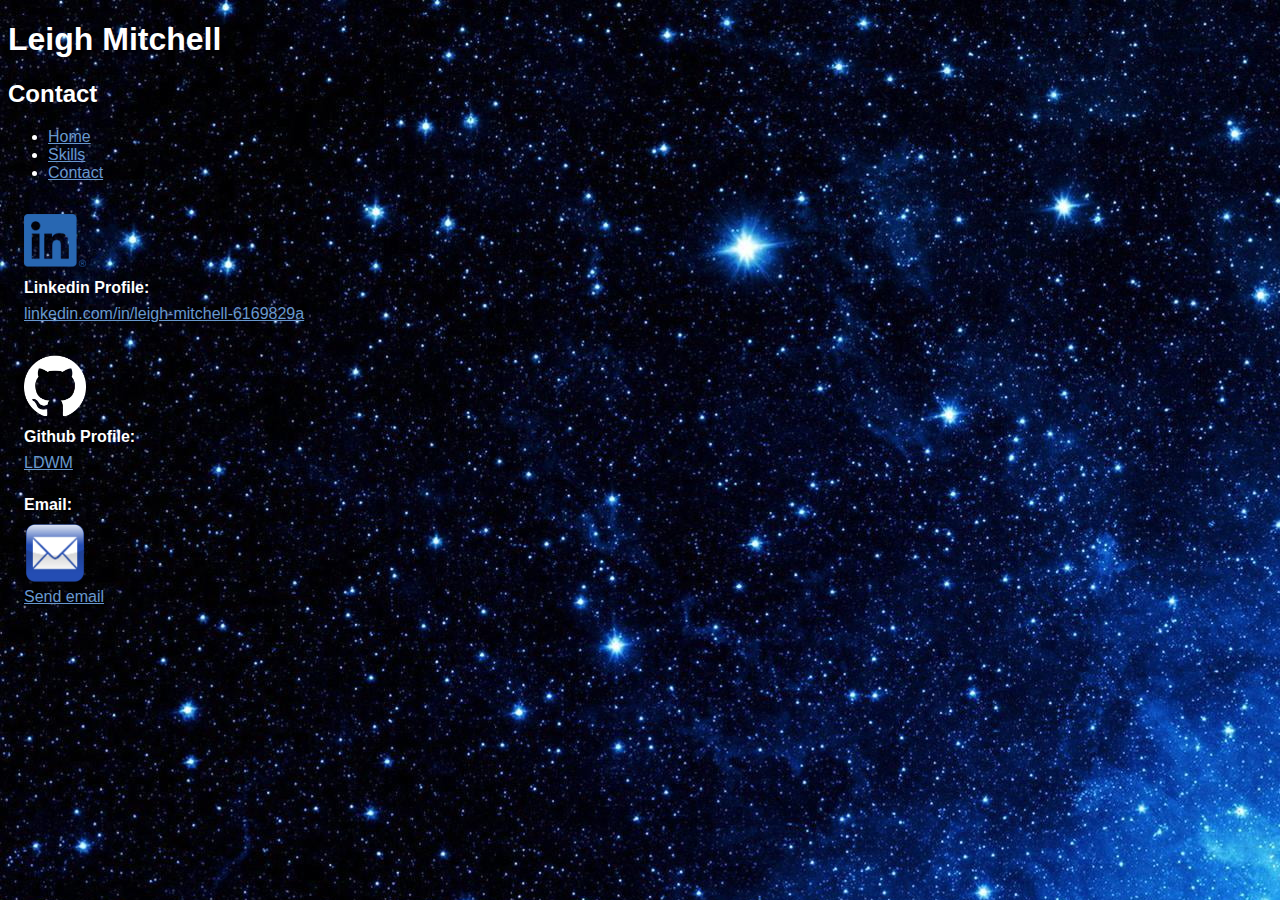
<file: contact.html>
<!DOCTYPE html>
<html lang="en">
    <head>
        <meta charset="UTF-8">
        <meta http-equiv="X-UA-Compatible" content="IE=edge">
        <meta name="viewport" content="width=device-width, initial-scale=1.0">
        <meta name="keywords" content="Portfolio">
        <meta name="description" content="Webpage for portfolio project">
        <link href="CSS/main.css" type="text/css" rel="stylesheet">
        <title>Portfolio Project</title>
    </head>

    <body>
        <header>
            <h1>Leigh Mitchell</h1>
            <h2>Contact</h2>
        </header>

        <nav>
            <ul>
                <li><a href="./index.html">Home</a></li>
                <li><a href="./skills.html">Skills</a></li>
                <li><a href="./contact.html">Contact</a></li>
            </ul>
        </nav>

        <div id="contactsdiv">
            <div class="contact">
                <a href="https://www.linkedin.com/in/leigh-mitchell-6169829a/" title="Linkedin Profile"><img id="LinkedinLogo" src="./Resources/LI-In-Bug.png" alt="Linkedin logo"></a>
                <h4 class="contactheading">Linkedin Profile:</h4>
                <a href="https://www.linkedin.com/in/leigh-mitchell-6169829a/">linkedin.com/in/leigh-mitchell-6169829a</a>
            </div>

            <div class="contact">
                <a id="gitlogo" href="https://github.com/LDWM" title="Github profile"><img id="GithubLogo" src="./Resources/github-mark-white.png" alt="Github logo"></a>
                <h4 class="contactheading">Github Profile:</h4> 
                <a id="gitlogo" href="https://github.com/LDWM">LDWM</a>
            </div>

            <div class="contact">
                <h4 class="contactheading">Email:</h4>
                <a href="mailto:leigh-mitchell@hotmail.co.uk" title="Email"><img id="emaillogo" src="./Resources/Email_Icon.png" alt="Email Logo"></a>
                <p id="emaillink"><a href="mailto:leigh-mitchell@hotmail.co.uk">Send email</a></p>
            </div>
        </div>



    </body>

</html>
</file>
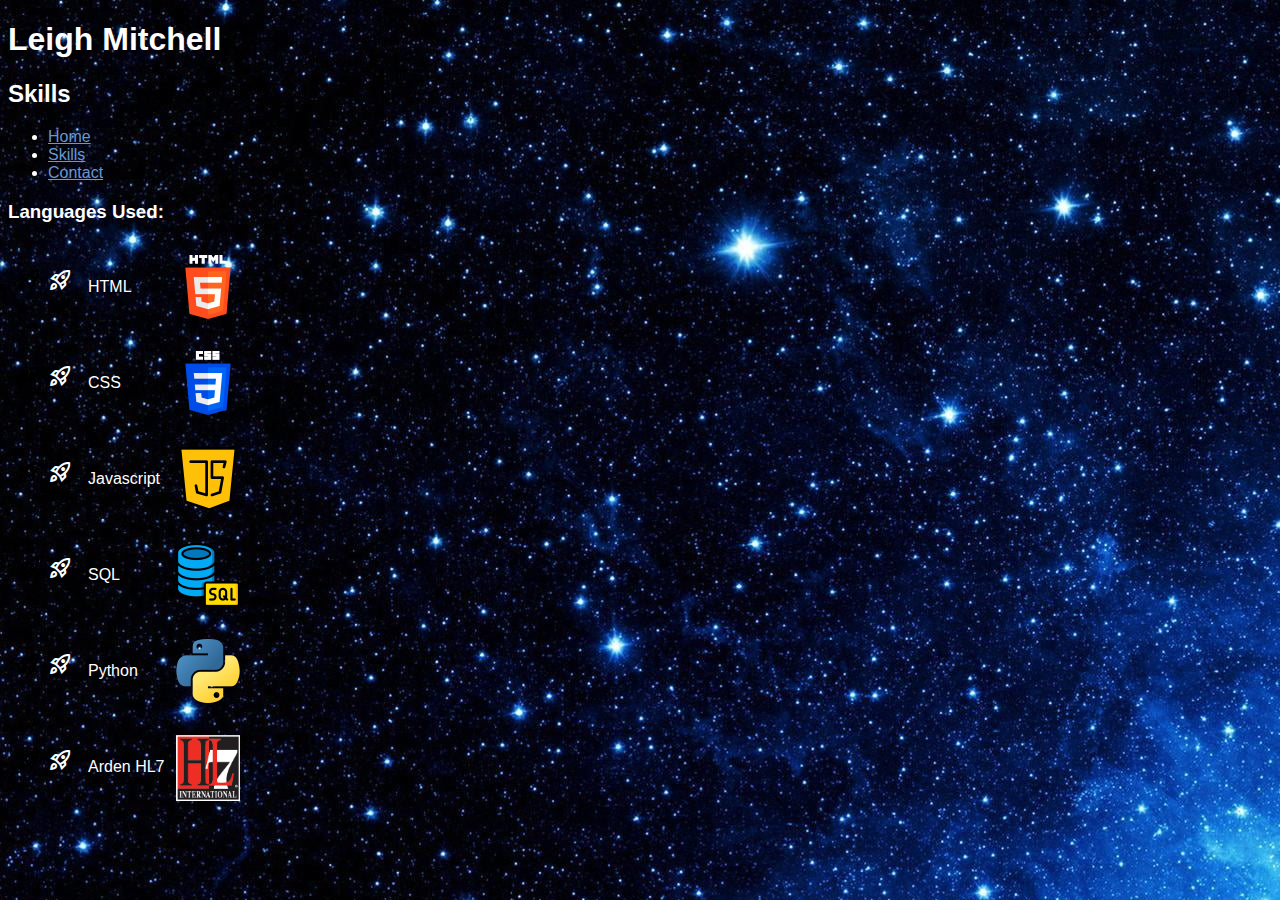
<file: skills.html>
<!DOCTYPE html>
<html lang="en">
    <head>
        <meta charset="UTF-8">
        <meta http-equiv="X-UA-Compatible" content="IE=edge">
        <meta name="viewport" content="width=device-width, initial-scale=1.0">
        <meta name="keywords" content="Portfolio">
        <meta name="description" content="Webpage for portfolio project">
        <link href="CSS/main.css" type="text/css" rel="stylesheet">
        <link rel="stylesheet" href="https://fonts.googleapis.com/css2?family=Material+Symbols+Outlined:opsz,wght,FILL,GRAD@24,400,0,0" />
        <title>Portfolio Project</title>
    </head>

    <body>
        <header>
            <h1>Leigh Mitchell</h1>
            <h2>Skills</h2>
        </header>

        <nav>
            <ul>
                <li><a href="./index.html">Home</a></li>
                <li><a href="./skills.html">Skills</a></li>
                <li><a href="./contact.html">Contact</a></li>
            </ul>
        </nav>


            <h3>Languages Used:</h3>
        <ul id="languagesusedlist">
            <li><span class="material-symbols-outlined">rocket_launch</span>HTML<img src="./Resources/html-5.png" class="langlogolist"></li>
            <li><span class="material-symbols-outlined">rocket_launch</span>CSS<img src="./Resources/css-3.png" class="langlogolist"></li>
            <li><span class="material-symbols-outlined">rocket_launch</span>Javascript<img src="./Resources/java-script (1).png" class="langlogolist"></li>
            <li><span class="material-symbols-outlined">rocket_launch</span>SQL<img src="./Resources/database.png" class="langlogolist"></li>
            <li><span class="material-symbols-outlined">rocket_launch</span>Python<img src="./Resources/python.png" class="langlogolist"></li>
            <li><span class="material-symbols-outlined">rocket_launch</span>Arden HL7<img src="./Resources/hl7logo.png" class="langlogolist"></li>
        </ul>



    </body>

</html>
</file>
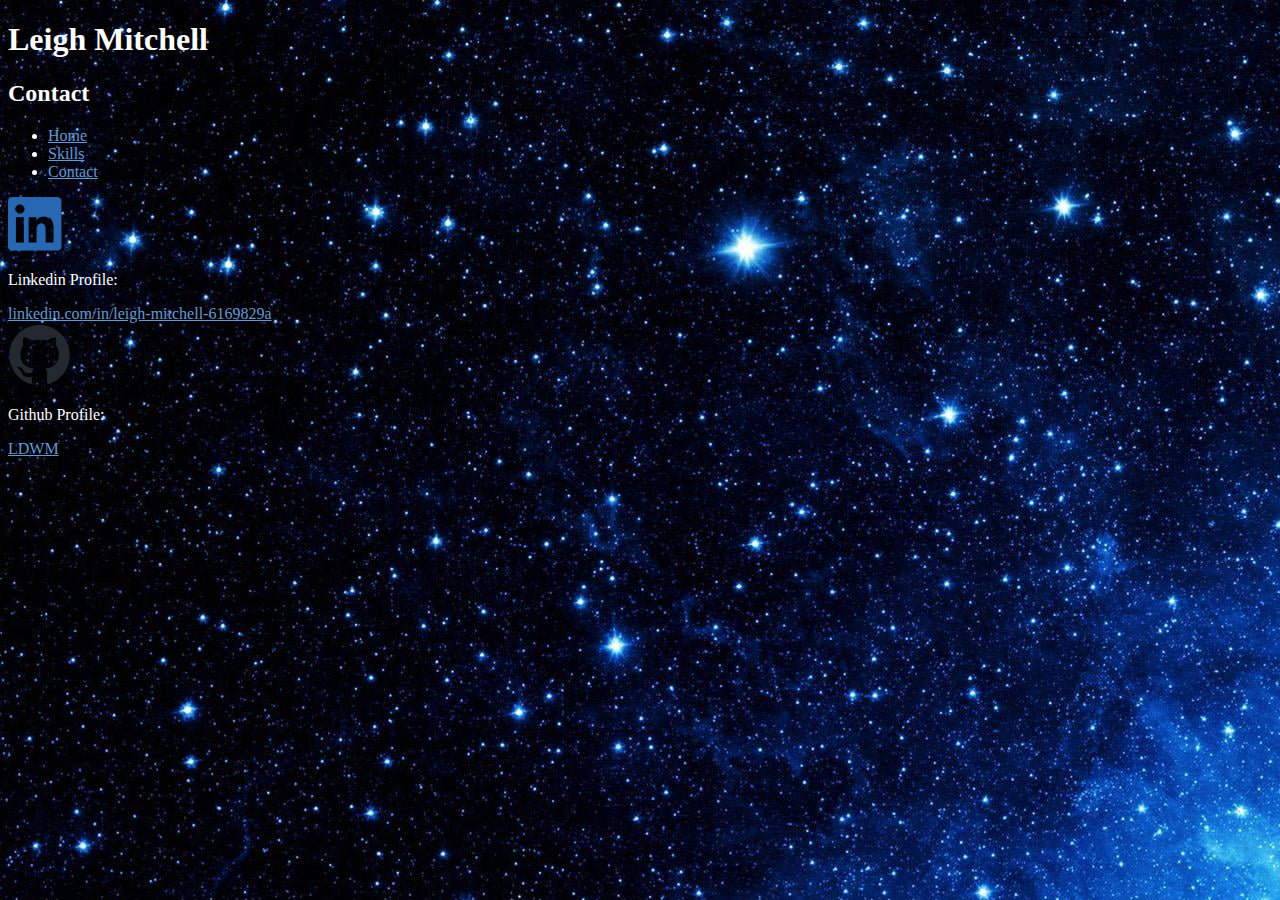
<file: git_portfolio/contact.html>
<!DOCTYPE html>
<html lang="en">
    <head>
        <meta charset="UTF-8">
        <meta http-equiv="X-UA-Compatible" content="IE=edge">
        <meta name="viewport" content="width=device-width, initial-scale=1.0">
        <meta name="keywords" content="Portfolio">
        <meta name="description" content="Webpage for portfolio project">
        <link href="CSS/main.css" type="text/css" rel="stylesheet">
        <title>Portfolio Project</title>
    </head>

    <body>
        <header>
            <h1>Leigh Mitchell</h1>
            <h2>Contact</h2>
        </header>

        <nav>
            <ul>
                <li><a href="./index.html">Home</a></li>
                <li><a href="./skills.html">Skills</a></li>
                <li><a href="./contact.html">Contact</a></li>
            </ul>
        </nav>

        <div>
            <img id="LinkedinLogo" src="./Resources/LI-In-Bug.png" alt="Linkedin logo">
            <p>Linkedin Profile:</p>
            <a href="linkedin.com/in/leigh-mitchell-6169829a">linkedin.com/in/leigh-mitchell-6169829a</a>
        </div>

        <div>
            <img id="GithubLogo" src="./Resources/github-mark.png" alt="Github logo">
            <p>Github Profile:</p> 
            <a href="https://github.com/LDWM">LDWM</a>
        </div>


    </body>

</html>
</file>
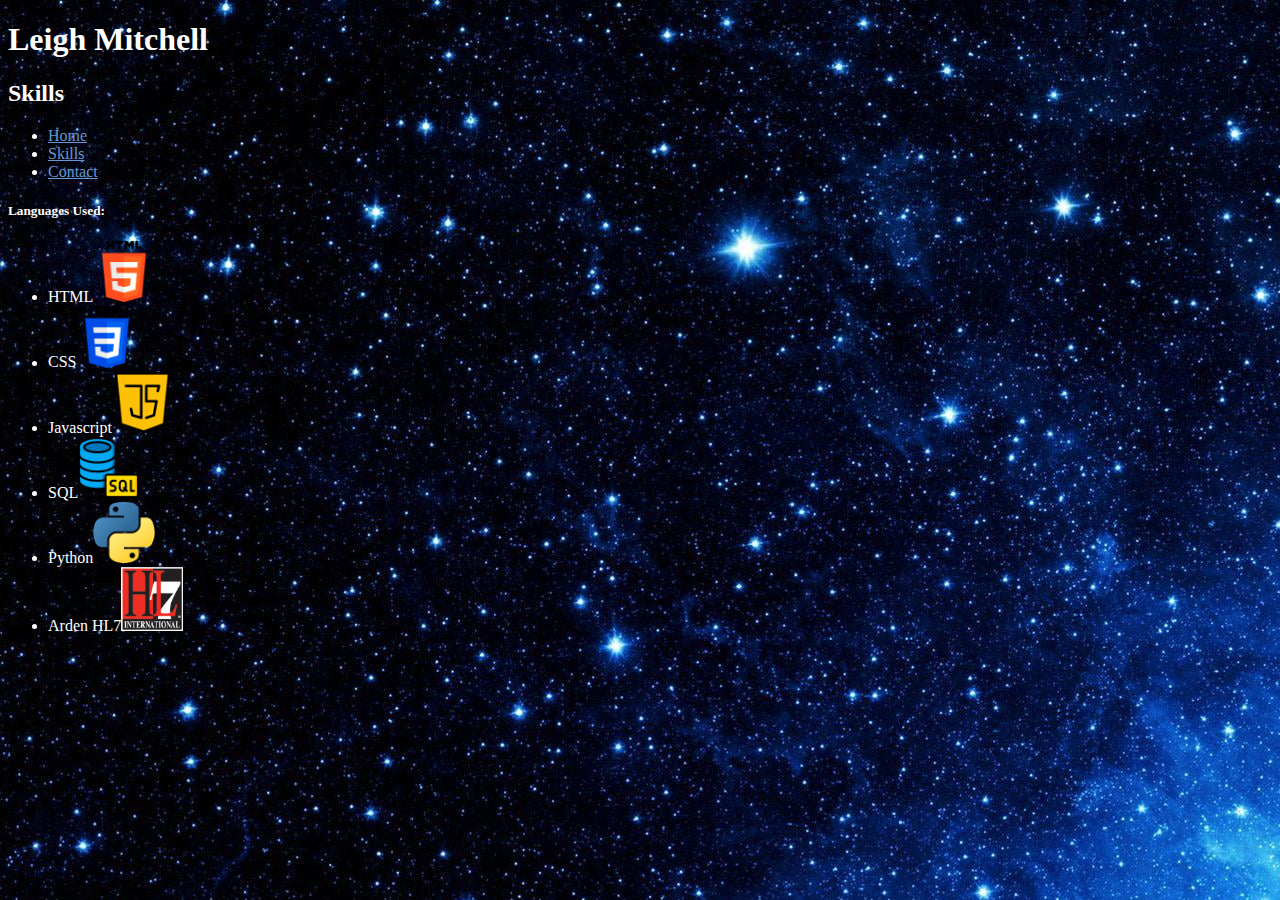
<file: git_portfolio/skills.html>
<!DOCTYPE html>
<html lang="en">
    <head>
        <meta charset="UTF-8">
        <meta http-equiv="X-UA-Compatible" content="IE=edge">
        <meta name="viewport" content="width=device-width, initial-scale=1.0">
        <meta name="keywords" content="Portfolio">
        <meta name="description" content="Webpage for portfolio project">
        <link href="CSS/main.css" type="text/css" rel="stylesheet">
        <title>Portfolio Project</title>
    </head>

    <body>
        <header>
            <h1>Leigh Mitchell</h1>
            <h2>Skills</h2>
        </header>

        <nav>
            <ul>
                <li><a href="./index.html">Home</a></li>
                <li><a href="./skills.html">Skills</a></li>
                <li><a href="./contact.html">Contact</a></li>
            </ul>
        </nav>


            <h5>Languages Used:</h5>
        <ul>
            <li>HTML<img src="./Resources/html-5.png" class="langlogo"></li>
            <li>CSS<img src="./Resources/css-3.png" class="langlogo"></li>
            <li>Javascript<img src="./Resources/java-script (1).png" class="langlogo"></li>
            <li>SQL<img src="./Resources/database.png" class="langlogo"></li>
            <li>Python<img src="./Resources/python.png" class="langlogo"></li>
            <li>Arden HL7<img src="./Resources/hl7logo.png" class="langlogo"></li>
        </ul>



    </body>

</html>
</file>
<file: CSS/main.css>
header {
    color: white;
}

body {
    color: white;
    background-image: url("../Resources/wallpaperflare.com_wallpaper\ \(1\).jpg");
    font-family:'Gill Sans', 'Gill Sans MT', Calibri, 'Trebuchet MS', sans-serif
}

a {
    color: rgb(103, 152, 207);
}

p {
    margin: 0.5rem 0rem;
}


#LinkedinLogo {
    height: auto;
    width: 5%;
}

#GithubLogo {
    height: auto;
    width: 5%;
    padding-top: 1rem;
}

#emaillogo {
    height: auto;
    width: 5%;  
}

#emaillink{
    margin: 0rem;
}

#comptialogo{
    height: 7%;
    width: 7%; 
}

#RhapsodyLogo {
    height: 7%;
    width: 7%; 
}

.langlogo {
    height: 5%;
    width: 5%;
}

.langlogolist {
    height: auto;
    width: 5%;
    padding-left: 1rem;
    position: absolute;
    left: 10rem;
}

#languagesusedlist {
    list-style-image: url("../Resources/rocket_launch_FILL0_wght400_GRAD0_opsz24.png");
}

#languagesusedlist li {
    margin-top: 2rem;
    line-height: 4rem;;
}

.material-symbols-outlined {
    padding-right: 1rem;
  font-variation-settings:
  'FILL' 0,
  'wght' 400,
  'GRAD' 0,
  'opsz' 24
}

#contactsdiv{
    padding-top: 1rem;
    padding-left: 1rem;
}

.contact {
    padding-bottom: 1rem;
}

#name {
    display: none;
}

#moreCodecademycourses {
    display: none;
}

#moreCoursesBtn {
    margin-left: 40px;
}

.mainList{
    display: none;
}

.contactheading {
    margin-bottom: 0.5rem;
    margin-top: 0.5rem;
}

@media only screen and (max-width: 650px) {
    .langlogo
    {
    height: 10%;
    width: 10%;
    }

   #comptialogo
    {
    height: 12%;
    width: 12%; 
    }

    #RhapsodyLogo 
    {
    height: 12%;
    width: 12%; 
    }

    .langlogolist
    {
        height: auto;
        width: 10%;
        padding-left: 1rem;
        position: absolute;
        left: 10rem;
    }

    #LinkedinLogo {
        height: auto;
        width: 10%;
    }

    #GithubLogo {
        height: auto;
        width: 10%;
        padding-top: 1rem;
    }

    #emaillogo {
        height: auto;
        width: 10%;  
    }
}
</file>
<file: git_portfolio/CSS/main.css>
header {
    color: white;
}

body {
    color: white;
    background-image: url("../Resources/wallpaperflare.com_wallpaper\ \(1\).jpg");
}

a {
    color: rgb(103, 152, 207);
}


#LinkedinLogo {
    height: 5%;
    width: 5%;
}

#GithubLogo {
    height: 5%;
    width: 5%;
}

#comptialogo{
    height: 7%;
    width: 7%; 
}

#RhapsodyLogo {
    height: 7%;
    width: 7%; 
}

.langlogo {
    height: 5%;
    width: 5%;
}
</file>
